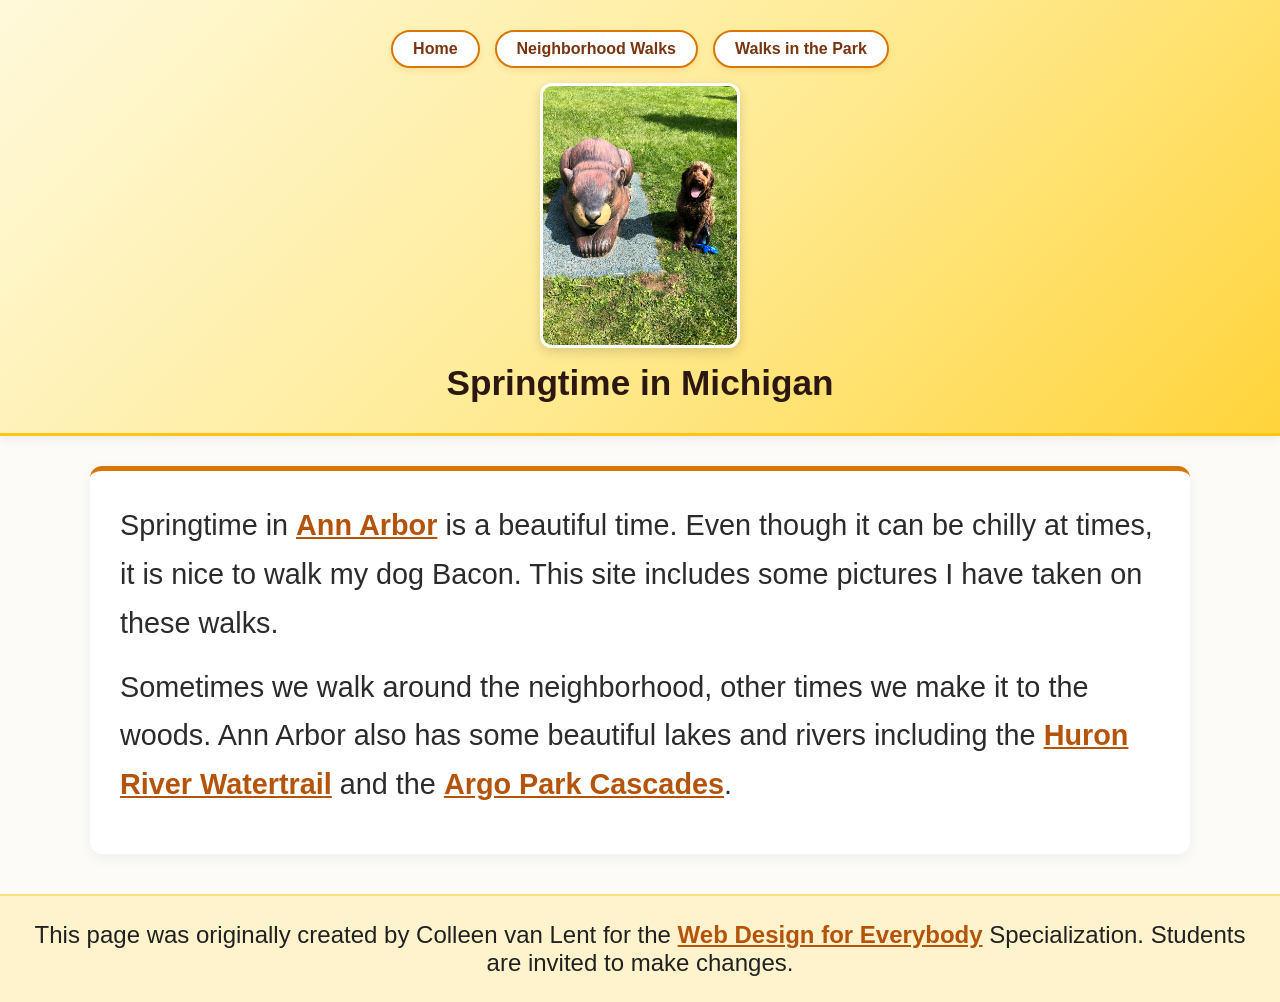
<file: index.html>
<!DOCTYPE html>
<html lang="en">

<head>
  <meta charset="utf-8">
  <meta name="viewport" content="width=device-width, initial-scale=1.0">
  <title>Springtime In Michigan</title>
  <link rel="stylesheet" href="css/style.css">
</head>

<body>
  <a href="#main" class="skip-link">Skip to Main Content</a>

  <header>
    <nav>
      <ul>
        <li><a href="index.html">Home</a></li>
        <li><a href="neighborhood.html">Neighborhood Walks</a></li>
        <li><a href="parks.html">Walks in the Park</a></li>
      </ul>
    </nav>
    <img src="images/BaconGallupPark.jpg" width="200" alt="Brown Labradoodle sitting next to a statue.">
    <h1>Springtime in Michigan</h1>
  </header>

  <main id="main">
    <p>Springtime in <a href="https://www.michigan.org/city/ann-arbor">Ann Arbor</a> is a beautiful time. Even though
      it can be chilly at times, it is nice to walk my dog Bacon. This site includes some pictures I have taken on
      these walks.</p>

    <p>Sometimes we walk around the neighborhood, other times we make it to the woods. Ann Arbor also has some
      beautiful lakes and rivers including the <a
        href="https://www.annarbor.org/things-to-do/recreation-outdoors/huron-river/">Huron River Watertrail</a> and
      the <a href="https://www.a2gov.org/departments/Parks-Recreation/parks-places/argo/pages/default.aspx">Argo Park
        Cascades</a>.</p>
  </main>

  <footer>
    <p>This page was originally created by Colleen van Lent for the <a
        href="https://www.coursera.org/specializations/web-design">Web Design for Everybody</a> Specialization.
      Students are invited to make changes.</p>
  </footer>

</body>

</html>
</file>
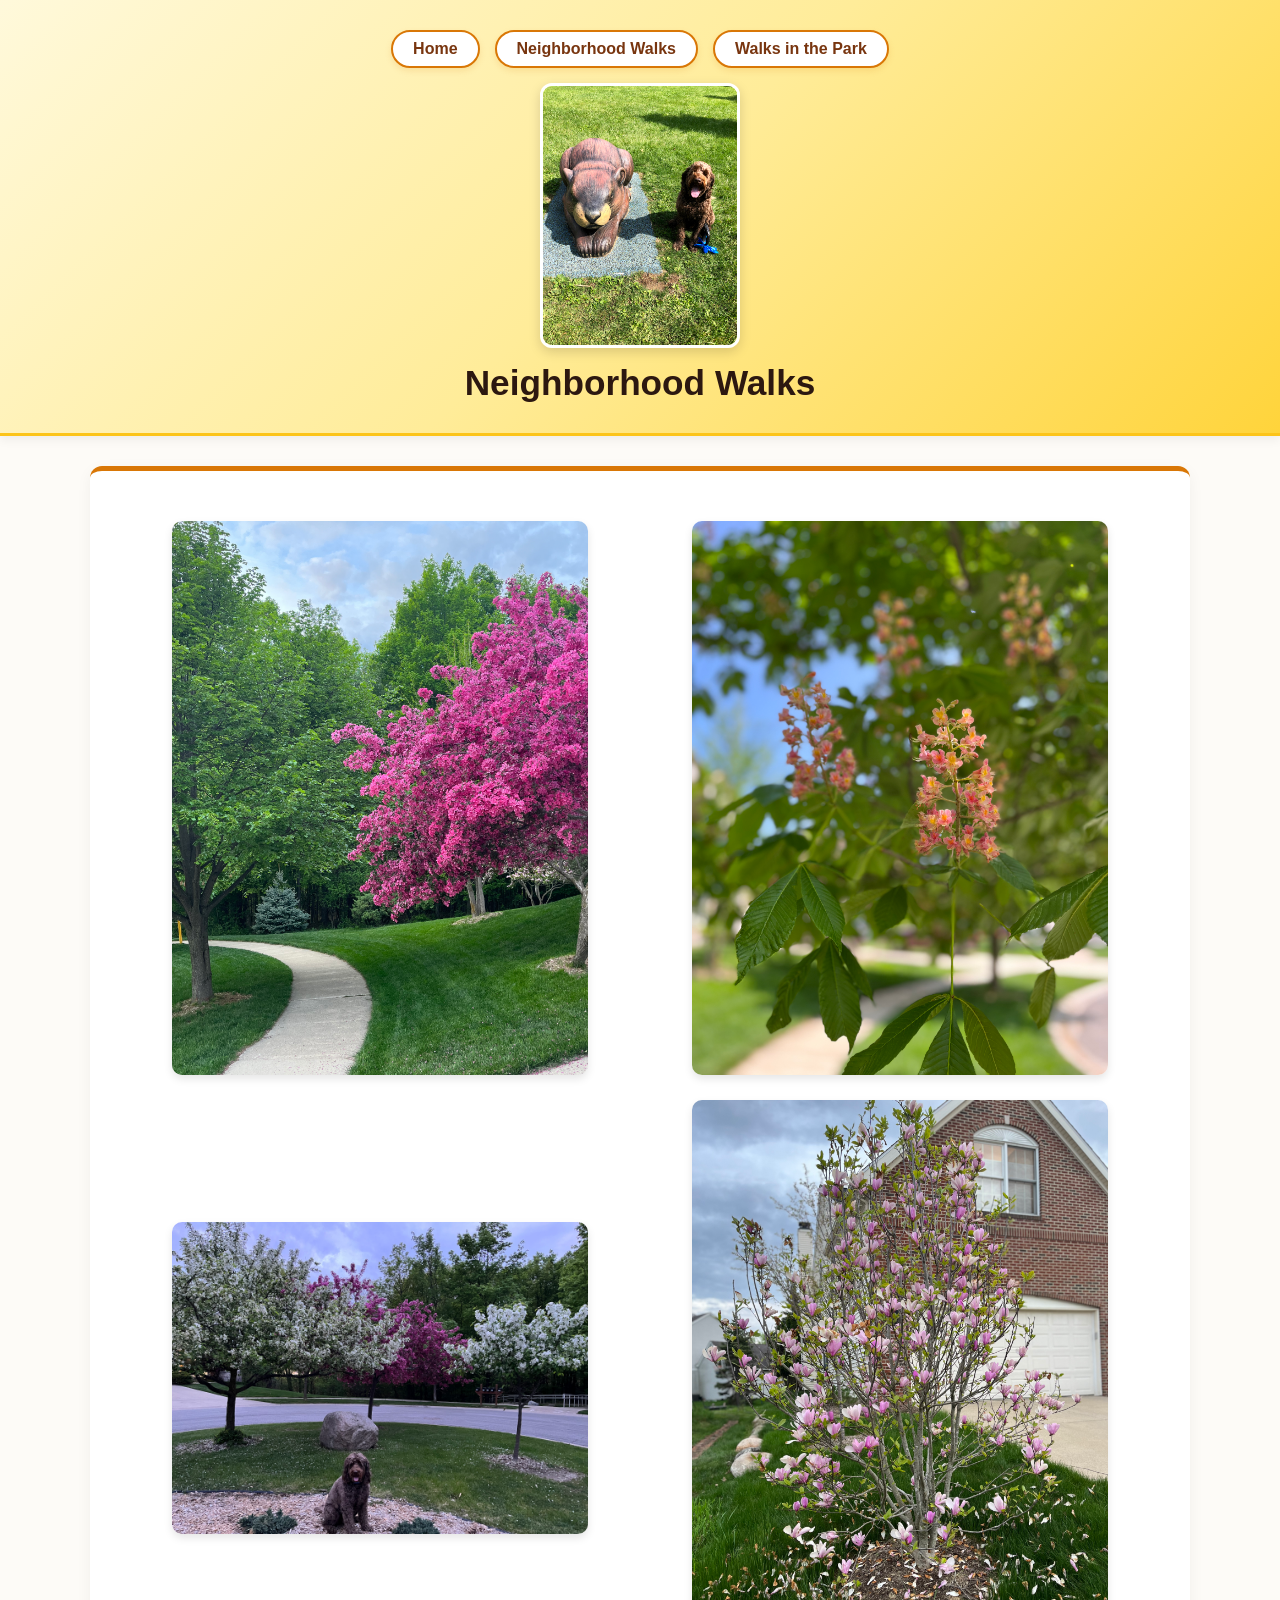
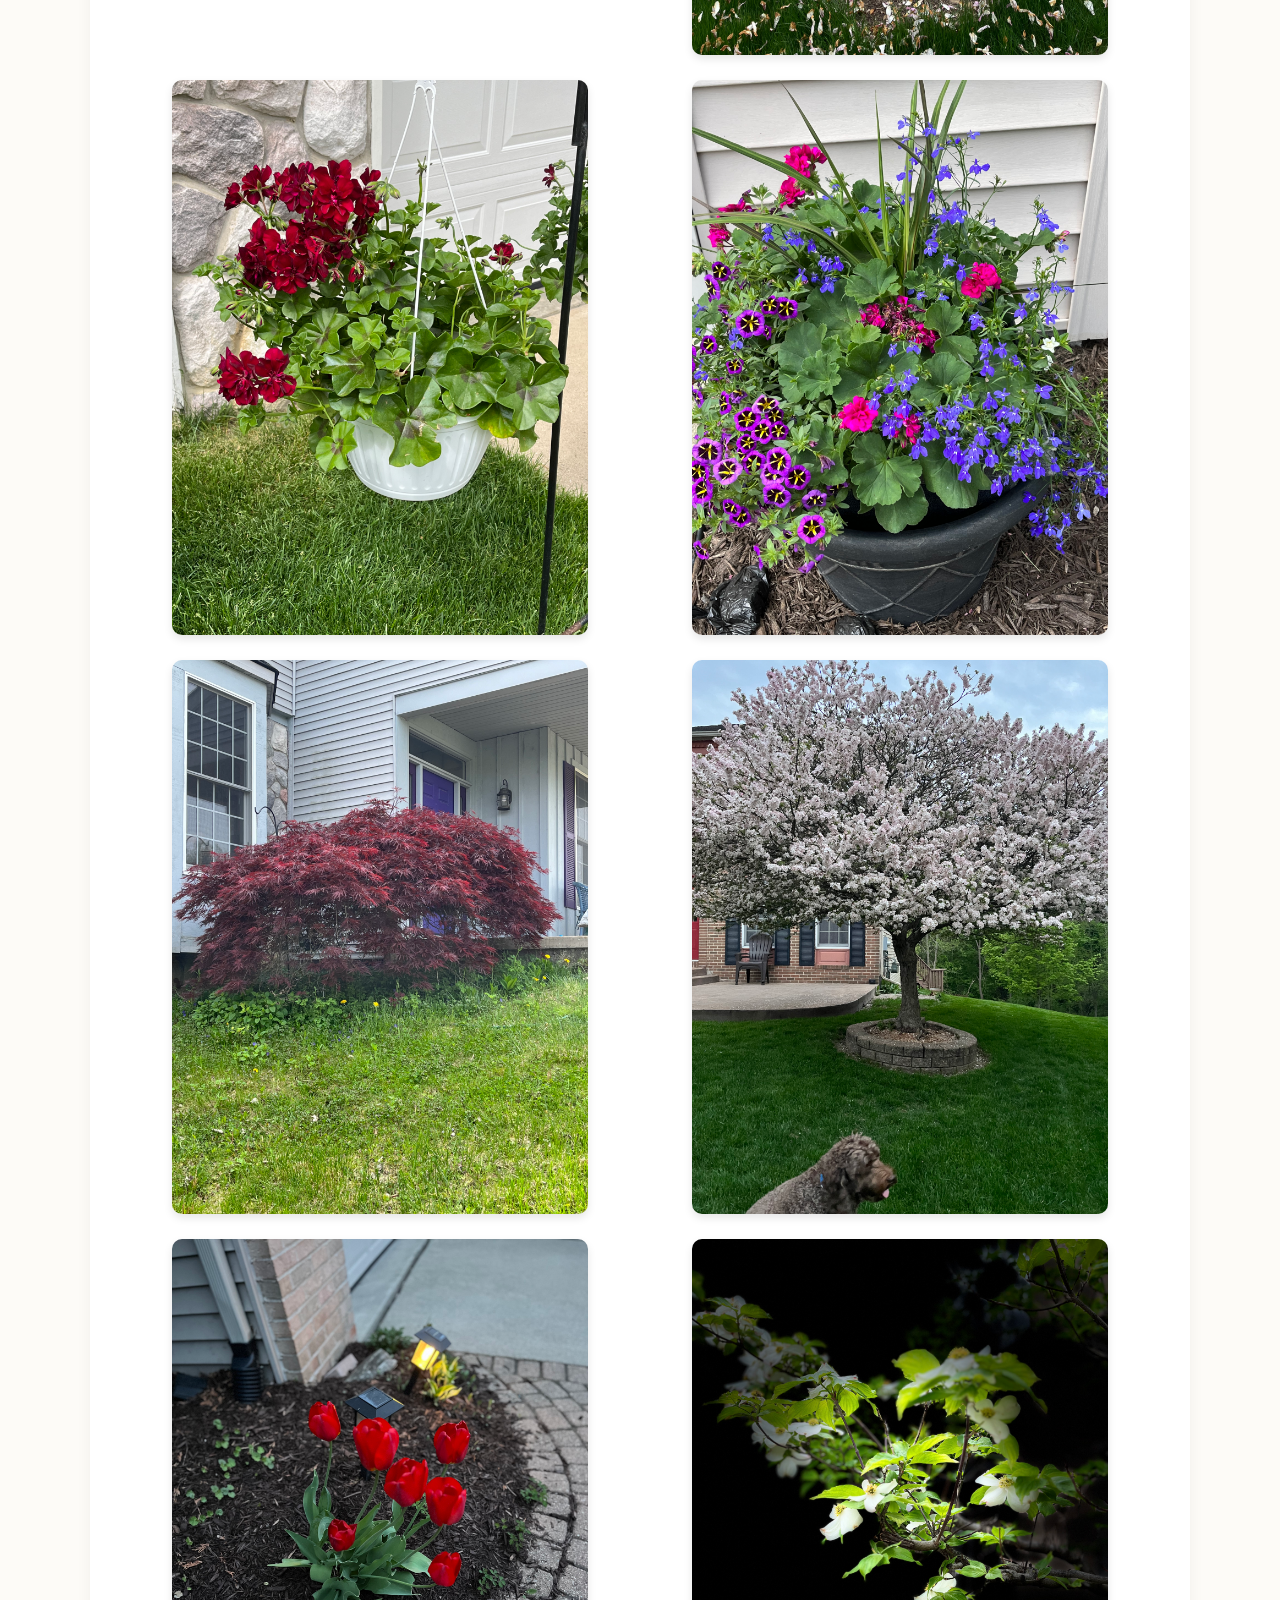
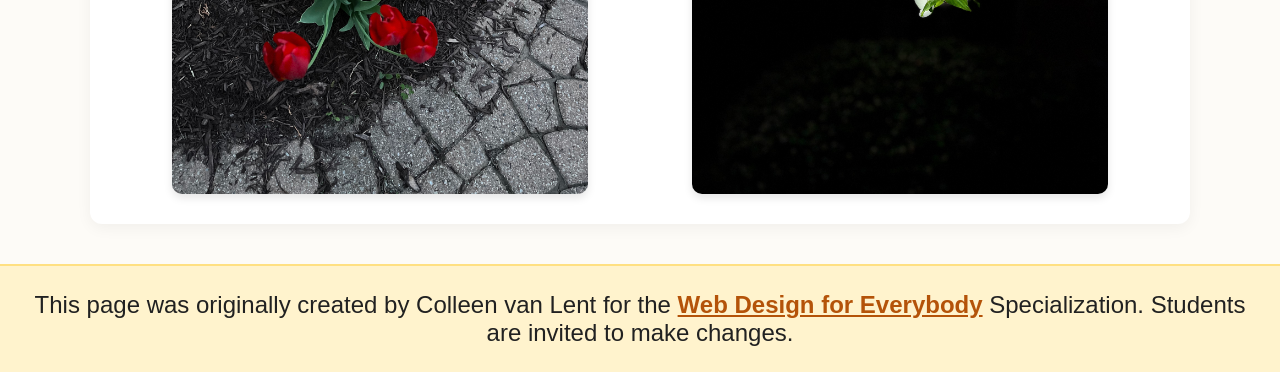
<file: neighborhood.html>
<!DOCTYPE html>
<html lang="en">

<head>
  <meta charset="utf-8">
  <meta name="viewport" content="width=device-width, initial-scale=1.0">
  <title>Neighborhood Walk</title>
  <link rel="stylesheet" href="css/style.css">
</head>

<body>
  <a href="#main" class="skip-link">Skip to Main Content</a>

  <header>
    <nav>
      <ul>
        <li><a href="index.html">Home</a></li>
        <li><a href="neighborhood.html">Neighborhood Walks</a></li>
        <li><a href="parks.html">Walks in the Park</a></li>
      </ul>
    </nav>
    <img src="images/BaconGallupPark.jpg" width="200" alt="Brown Labradoodle sitting next to a statue.">
    <h1>Neighborhood Walks</h1>
  </header>

  <main id="main">
    <div class="grid">
      <img src="images/bend_in_the_road.png" alt="a purple tree stands in contrast to the green leaved trees along a bend in the road" width="100">
      <img src="images/pink_blossoms.png" alt="small pink blossoms on an otherwise green leaved tree" width="100">
      <img src="images/blooming_trees.png" alt="brown labradoodle sitting in front of white and purple blooming trees" width="100">
      <img src="images/falling_petals.png" alt="a purple tulip tree that is beginning to shed its petals" width="100">
      <img src="images/hanging_plants.png" alt="red and green plants in a decorative hanging basket" width="100">
      <img src="images/potted_plants.png" alt="a decorative planter with a variety of brightly colored plants" width="100">
      <img src="images/red_maple.png" alt="a small Japanese maple tree in front of a purple door" width="100">
      <img src="images/tree_with_white_blooms.png" alt="brown labradoodle sitting in front of tree blooming with white petals" width="100">
      <img src="images/tulips.png" alt="bright red tulips in front of a garden light" width="100">
      <img src="images/white_buds_on_tree.png" alt="artsy shot of white blooms on a green tree with a dark background" width="100">
    </div>
  </main>

  <footer>
    <p>This page was originally created by Colleen van Lent for the <a
        href="https://www.coursera.org/specializations/web-design">Web Design for Everybody</a> Specialization.
      Students are invited to make changes.</p>
  </footer>

</body>

</html>
</file>
<file: css/style.css>
* {
    box-sizing: border-box;
    margin: 0;
    padding: 0;
}

body {
    font-family: 'Segoe UI', Tahoma, Geneva, Verdana, sans-serif;
    font-size: 150%;
    color: #212121;
    background-color: #fdfbf7;
}

header {
    background-color: #fff3cd;
    background: linear-gradient(135deg, #fff9db, #ffec99, #ffd43b);
    padding: 30px 20px;
    text-align: center;
    border-bottom: 3px solid #fcc419;
    box-shadow: 0 4px 10px rgba(0, 0, 0, 0.06);
}

h1 {
    text-align: center;
    font-family: Verdana, sans-serif;
    font-size: 2.2rem;
    color: #2c1810;
    margin-top: 15px;
    font-weight: 700;
}


/*
li {
    width: auto;
}
*/

.skip-link {
    position: absolute;
    top: -50px;
    left: 10px;
    background: #000000;
    color: #ffffff;
    padding: 8px 14px;
    z-index: 1000;
    text-decoration: none;
    font-weight: bold;
    border-radius: 4px;
    transition: top 0.2s ease;
}

.skip-link:focus {
    top: 10px;
}

nav {
    display: inline-block;
    width: 80%;
    vertical-align: middle;
}

nav ul {
    display: flex;
    justify-content: center;
    gap: 15px;
    list-style: none;
    flex-wrap: wrap;
    margin: 0;
    padding: 0;
}


nav a,
nav a:visited {
    color: #78350f !important;
    background-color: #ffffff;
    border: 2px solid #d97706;
    padding: 8px 20px;
    border-radius: 25px;
    text-decoration: none;
    font-weight: bold;
    font-size: 1rem;
    display: inline-block;
    box-shadow: 0 3px 6px rgba(217, 119, 6, 0.15);
    transition: all 0.2s ease;
}

nav a:hover,
nav a:focus {
    background-color: #d97706;
    color: #ffffff !important;
    transform: translateY(-2px);
}


nav img {
    width: 10%;
}

/* Khung viền cho ảnh chú cún ở Header */
header > img {
    border-radius: 12px;
    box-shadow: 0 4px 12px rgba(0, 0, 0, 0.15);
    border: 3px solid #ffffff;
    margin: 15px auto 0;
    display: block;
}


main {
    max-width: 1100px;
    margin: 30px auto;
    background-color: #ffffff;
    font-size: 120%;
    padding: 30px;
    border-radius: 12px;
    border-top: 5px solid #d97706;
    box-shadow: 0 4px 15px rgba(0, 0, 0, 0.05);
}

main p {
    line-height: 1.7;
    margin-bottom: 15px;
    color: #2b2b2b;
}

main a {
    color: #b45309;
    font-weight: bold;
    text-decoration: underline;
}

main a:hover {
    color: #d97706;
}

.grid {
    display: grid;
    grid-template-columns: 40% 40%;
    justify-content: space-around;
    align-items: center;
    row-gap: 25px;
    margin-top: 20px;
}

.grid img {
    width: 100%;
    border-radius: 10px;
    box-shadow: 0 4px 8px rgba(0, 0, 0, 0.1);
    transition: transform 0.2s ease;
}

.grid img:hover {
    transform: scale(1.02);
}


.flex {
    display: flex;
    flex-wrap: wrap;
    justify-content: space-around;
    align-items: center;
    row-gap: 20px;
    margin-top: 20px;
}

.flex img {
    border-radius: 10px;
    box-shadow: 0 4px 8px rgba(0, 0, 0, 0.1);
}

footer {
    background-color: #fff3cd;
    color: #212121;
    padding: 25px 20px;
    text-align: center;
    margin-top: 40px;
    border-top: 2px solid #ffe082;
}

footer p {
    color: #212121;
}

footer a,
footer a:visited {
    color: #b45309 !important;
    font-weight: bold;
    text-decoration: underline;
}

footer a:hover {
    color: #d97706 !important;
}
</file>
